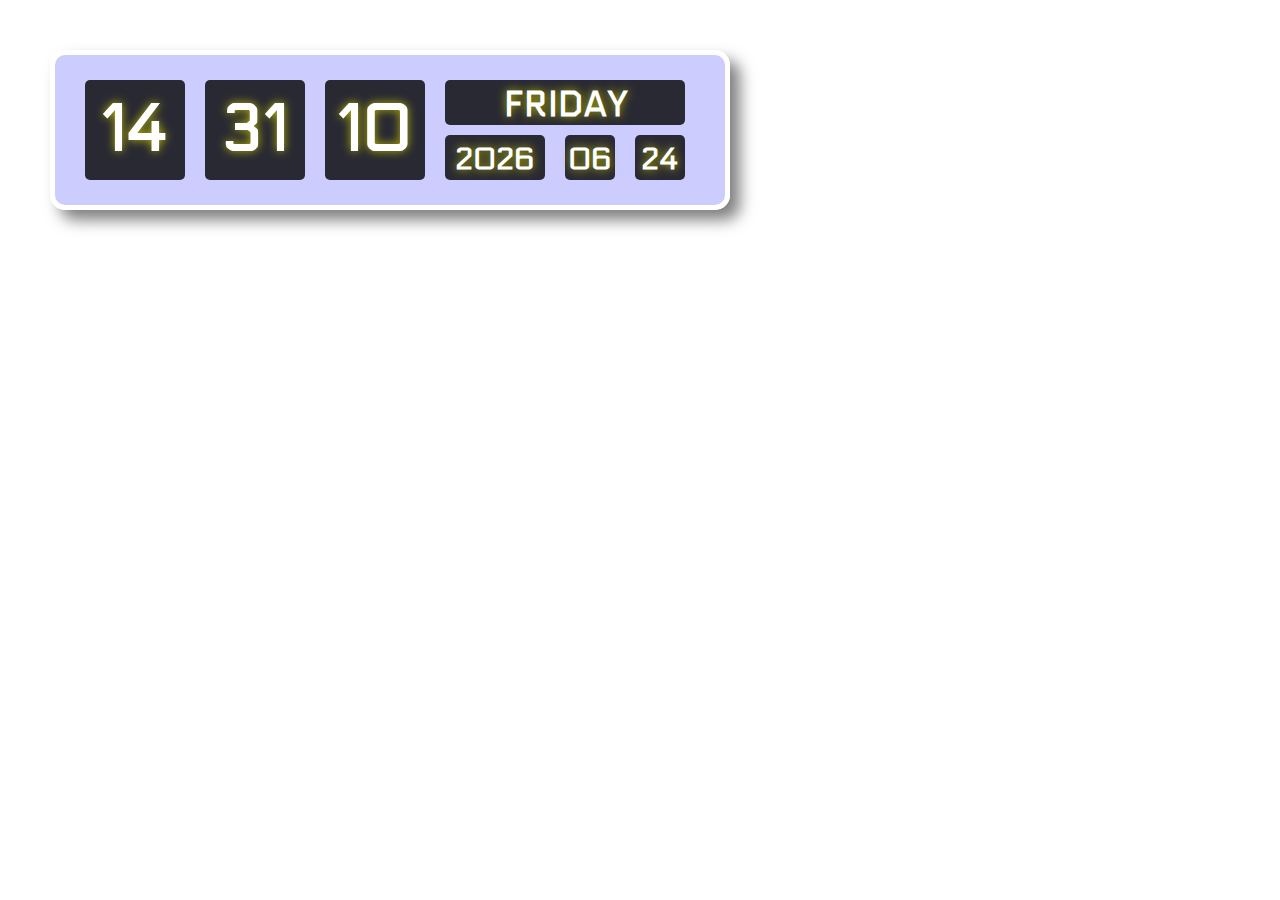
<file: 01_탁상시계/index.html>
<!doctype html>
<html lang="ko">
	<head>
		<meta charset="utf-8" />
		<title>자바스크립트 탁상시계</title>
		<link rel="stylesheet" href="common.css" />
	</head>
	<body>
		<div class="clock">
			<h2 id="hour"></h2>
			<h2 id="minute"></h2>
			<h2 id="second"></h2>
			<h4 id="weekday"></h4>
			<h3 id="year"></h3>
			<h3 id="month"></h3>
			<h3 id="date"></h3>
		</div>
		<script src="common.js"></script>
	</body>
</html>
</file>
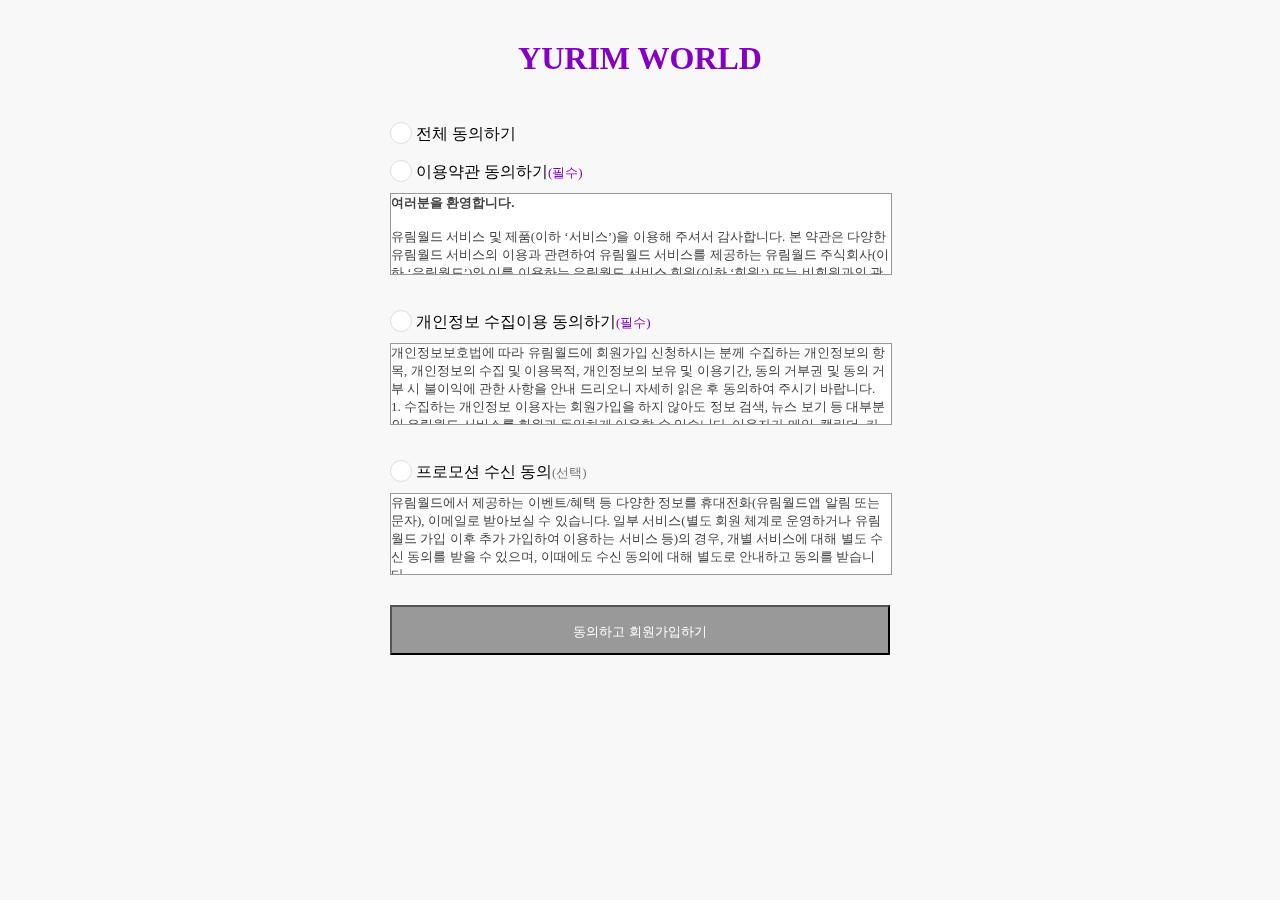
<file: 05_약관동의/index.html>
<!DOCTYPE html>
    <html lang="ko">
    <head>
        <meta charset="UTF-8">
        <meta http-equiv="X-UA-Compatible" content="IE=edge">
        <meta name="viewport" content="width=device-width, initial-scale=1.0">
        <title>약관동의</title>
        <link rel="stylesheet" href="common.css">
    </head>
    <body>
        <h1><a href="index.html">YURIM WORLD</a></h1>
        <div class="container">
            <form action="#">
                <label for="allCheck">
                    <input type="checkbox" id="allCheck" value="allCheck">
                    <i class="circle"></i>
                    전체 동의하기
                </label>
                <br />
                <div class="each">
                    <label for="check01">
                        <input type="checkbox" id="check01" value="check01">
                        <i class="circle"></i>
                        이용약관 동의하기<span class="purple">(필수)</span>
                    </label>
                    <div class="termbox">
                        <b>여러분을 환영합니다.</b> <br /><br />
                        유림월드 서비스 및 제품(이하 ‘서비스’)을 이용해 주셔서 감사합니다. 본 약관은 다양한 유림월드 서비스의 이용과 관련하여 유림월드 서비스를 제공하는 유림월드 주식회사(이하 ‘유림월드’)와 이를 이용하는 유림월드 서비스 회원(이하 ‘회원’) 또는 비회원과의 관계를 설명하며, 아울러 여러분의 유림월드 서비스 이용에 도움이 될 수 있는 유익한 정보를 포함하고 있습니다.
                        <br />
                        유림월드 서비스를 이용하시거나 유림월드 서비스 회원으로 가입하실 경우 여러분은 본 약관 및 관련 운영 정책을 확인하거나 동의하게 되므로, 잠시 시간을 내시어 주의 깊게 살펴봐 주시기 바랍니다.
                        <br />
                        다양한 유림월드 서비스를 즐겨보세요.<br />
                        유림월드는 www.naver.com을 비롯한 유림월드 도메인의 웹사이트 및 응용프로그램(어플리케이션, 앱)을 통해 정보 검색, 다른 이용자와의 커뮤니케이션, 콘텐츠 제공, 상품 쇼핑 등 여러분의 생활에 편리함을 더할 수 있는 다양한 서비스를 제공하고 있습니다.
                        여러분은 PC, 휴대폰 등 인터넷 이용이 가능한 각종 단말기를 통해 각양각색의 유림월드 서비스를 자유롭게 이용하실 수 있으며, 개별 서비스들의 구체적인 내용은 각 서비스 상의 안내, 공지사항, 유림월드 웹고객센터(이하 ‘고객센터’) 도움말 등에서 쉽게 확인하실 수 있습니다.
                        <br />
                        유림월드는 기본적으로 여러분 모두에게 동일한 내용의 서비스를 제공합니다. 다만, '청소년보호법' 등 관련 법령이나 기타 개별 서비스 제공에서의 특별한 필요에 의해서 연령 또는 일정한 등급을 기준으로 이용자를 구분하여 제공하는 서비스의 내용, 이용 시간, 이용 횟수 등을 다르게 하는 등 일부 이용을 제한하는 경우가 있습니다. 자세한 내용은 역시 각 서비스 상의 안내, 공지사항, 고객센터 도움말 등에서 확인하실 수 있습니다.
                        <br />
                        유림월드 서비스에는 기본적으로 본 약관이 적용됩니다만 유림월드가 다양한 서비스를 제공하는 과정에서 부득이 본 약관 외 별도의 약관, 운영정책 등을 적용하는 경우(예, 유림월드페이, V LIVE 등)가 있습니다. 그리고 유림월드 계열사가 제공하는 특정 서비스의 경우에도(예, LINE, SNOW등) 해당 운영 회사가 정한 고유의 약관, 운영정책 등이 적용될 수 있습니다. 이러한 내용은 각각의 해당 서비스 초기 화면에서 확인해 주시기 바랍니다.
                        <br />
                        회원으로 가입하시면 유림월드 서비스를 보다 편리하게 이용할 수 있습니다.<br />
                        여러분은 본 약관을 읽고 동의하신 후 회원 가입을 신청하실 수 있으며, 유림월드는 이에 대한 승낙을 통해 회원 가입 절차를 완료하고 여러분께 유림월드 서비스 이용 계정(이하 ‘계정’)을 부여합니다. 계정이란 회원이 유림월드 서비스에 로그인한 이후 이용하는 각종 서비스 이용 이력을 회원 별로 관리하기 위해 설정한 회원 식별 단위를 말합니다. 회원은 자신의 계정을 통해 좀더 다양한 유림월드 서비스를 보다 편리하게 이용할 수 있습니다. 이와 관련한 상세한 내용은 계정 운영정책 및 고객센터 내 유림월드 회원가입 방법 등에서 확인해 주세요.
                        <br />
                        유림월드는 단체에 속한 여러 구성원들이 공동의 계정으로 유림월드 서비스를 함께 이용할 수 있도록 단체회원 계정도 부여하고 있습니다. 단체회원 구성원들은 하나의 계정 및 아이디(ID)를 공유하되 각자 개별적으로 설정한 비밀번호를 입력하여 계정에 로그인하고 각종 서비스를 이용하게 됩니다. 단체회원은 관리자와 멤버로 구성되며, 관리자는 구성원 전부로부터 권한을 위임 받아 단체회원을 대표하고 단체회원 계정을 운용합니다.
                        따라서 관리자는 단체회원 계정을 통해 별도 약관 또는 기존 약관 개정에 대해 동의하거나 단체회원에서 탈퇴할 수 있고, 멤버들의 단체회원 계정 로그인 방법 및 이를 통한 게시물 게재 등 유림월드 서비스 이용을 관리(게시물 삭제 포함)할 수 있습니다. 본 약관에서 규정한 사항은 원칙적으로 구성원 모두에게 적용되며, 각각의 구성원은 다른 구성원들의 단체회원 계정 및 아이디(ID)를 통한 서비스 이용에 관해 연대책임을 부담합니다.
                        <br />
                        단체회원 계정 사용에서의 관리자, 멤버 등의 권한 및 (공동)책임에 관한 사항 등은 계정 운영정책 및 고객센터 내 유림월드 단체회원(단체 아이디) 소개 등에서 확인해 주시기 바랍니다.
                        <br />
                        여러분이 제공한 콘텐츠를 소중히 다룰 것입니다.
                        유림월드는 여러분이 게재한 게시물이 유림월드 서비스를 통해 다른 이용자들에게 전달되어 우리 모두의 삶을 더욱 풍요롭게 해줄 것을 기대합니다. 게시물은 여러분이 타인 또는 자신이 보게 할 목적으로 유림월드 서비스 상에 게재한 부호, 문자, 음성, 음향, 그림, 사진, 동영상, 링크 등으로 구성된 각종 콘텐츠 자체 또는 파일을 말합니다.
                        <br />
                        유림월드는 여러분의 생각과 감정이 표현된 콘텐츠를 소중히 보호할 것을 약속 드립니다. 여러분이 제작하여 게재한 게시물에 대한 지식재산권 등의 권리는 당연히 여러분에게 있습니다.
                        <br />
                        한편, 유림월드 서비스를 통해 여러분이 게재한 게시물을 적법하게 제공하려면 해당 콘텐츠에 대한 저장, 복제, 수정, 공중 송신, 전시, 배포, 2차적 저작물 작성(단, 번역에 한함) 등의 이용 권한(기한과 지역 제한에 정함이 없으며, 별도 대가 지급이 없는 라이선스)이 필요합니다.
                        게시물 게재로 여러분은 유림월드에게 그러한 권한을 부여하게 되므로, 여러분은 이에 필요한 권리를 보유하고 있어야 합니다.
                        <br />
                        유림월드는 여러분이 부여해 주신 콘텐츠 이용 권한을 저작권법 등 관련 법령에서 정하는 바에 따라 유림월드 서비스 내 노출, 서비스 홍보를 위한 활용, 서비스 운영, 개선 및 새로운 서비스 개발을 위한 연구, 웹 접근성 등 법률상 의무 준수, 외부 사이트에서의 검색, 수집 및 링크 허용을 위해서만 제한적으로 행사할 것입니다.
                        만약, 그 밖의 목적을 위해 부득이 여러분의 콘텐츠를 이용하고자 할 경우엔 사전에 여러분께 설명을 드리고 동의를 받도록 하겠습니다.
                        <br />
                        또한 여러분이 제공한 소중한 콘텐츠는 유림월드 서비스를 개선하고 새로운 유림월드 서비스를 제공하기 위해 인공지능 분야 기술 등의 연구 개발 목적으로 유림월드 및 유림월드 계열사에서 사용될 수 있습니다. 유림월드는 지속적인 연구 개발을 통해 여러분께 좀 더 편리하고 유용한 서비스를 제공해 드릴 수 있도록 최선을 다하겠습니다.
                        <br />
                        유림월드는 여러분이 자신이 제공한 콘텐츠에 대한 유림월드 또는 다른 이용자들의 이용 또는 접근을 보다 쉽게 관리할 수 있도록 다양한 수단을 제공하기 위해 노력하고 있습니다. 여러분은 유림월드 서비스 내에 콘텐츠 삭제, 비공개 등의 관리기능이 제공되는 경우 이를 통해 직접 타인의 이용 또는 접근을 통제할 수 있고, 고객센터를 통해서도 콘텐츠의 삭제, 비공개, 검색결과 제외 등의 조치를 요청할 수 있습니다.
                        다만, 일부 유림월드 서비스의 경우 삭제, 비공개 등의 처리가 어려울 수 있으며, 이러한 내용은 각 서비스 상의 안내, 공지사항, 고객센터 도움말 등에서 확인해 주시길 부탁 드립니다.
                        <br />
                        여러분의 개인정보를 소중히 보호합니다.
                        유림월드는 서비스의 원활한 제공을 위하여 회원이 동의한 목적과 범위 내에서만 개인정보를 수집∙이용하며, 개인정보 보호 관련 법령에 따라 안전하게 관리합니다. 유림월드가 이용자 및 회원에 대해 관련 개인정보를 안전하게 처리하기 위하여 기울이는 노력이나 기타 상세한 사항은 개인정보 처리방침에서 확인하실 수 있습니다.
                        <br />
                        유림월드는 여러분이 서비스를 이용하기 위해 일정 기간 동안 로그인 혹은 접속한 기록이 없는 경우, 전자메일, 서비스 내 알림 또는 기타 적절한 전자적 수단을 통해 사전에 안내해 드린 후 여러분의 정보를 파기하거나 분리 보관할 수 있으며, 만약 이로 인해 서비스 제공을 위해 필수적인 정보가 부족해질 경우 부득이 관련 서비스 이용계약을 해지할 수 있습니다.
                        <br />
                        타인의 권리를 존중해 주세요.
                        여러분이 무심코 게재한 게시물로 인해 타인의 저작권이 침해되거나 명예훼손 등 권리 침해가 발생할 수 있습니다. 유림월드는 이에 대한 문제 해결을 위해 ‘정보통신망 이용촉진 및 정보보호 등에 관한 법률’ 및 ‘저작권법’ 등을 근거로 권리침해 주장자의 요청에 따른 게시물 게시중단, 원 게시자의 이의신청에 따른 해당 게시물 게시 재개 등을 내용으로 하는 게시중단요청서비스를 운영하고 있습니다. 보다 상세한 내용 및 절차는 고객센터 내 게시중단요청서비스 소개를 참고해 주세요.
                        <br />
                        한편, 유림월드 서비스를 통해 타인의 콘텐츠를 이용한다고 하여 여러분이 해당 콘텐츠에 대한 지식재산권을 보유하게 되는 것은 아닙니다. 여러분이 해당 콘텐츠를 자유롭게 이용하기 위해서는 그 이용이 저작권법 등 관련 법률에 따라 허용되는 범위 내에 있거나, 해당 콘텐츠의 지식재산권자로부터 별도의 이용 허락을 받아야 하므로 각별한 주의가 필요합니다.
                        <br />
                        유림월드는 여러분이 유림월드 서비스를 마음껏 이용할 수 있도록 여러분께 유림월드 서비스에 수반되는 관련 소프트웨어 사용에 관한 이용 권한을 부여합니다. 이 경우 여러분의 자유로운 이용은 유림월드가 제시하는 이용 조건에 부합하는 범위 내에서만 허용되고, 이러한 권한은 양도가 불가능하며, 비독점적 조건 및 법적고지가 적용된다는 점을 유의해 주세요.
                        <br />
                        유림월드에서 제공하는 다양한 포인트를 요긴하게 활용해 보세요.
                        유림월드는 여러분이 유림월드 서비스를 효율적으로 이용할 수 있도록 포인트를 부여하고 있습니다. 포인트는 여러분의 일정한 유림월드 서비스 이용과 연동하여 유림월드가 임의로 책정하거나 조정하여 지급하는 일정한 계산 단위를 갖는 서비스 상의 가상 데이터를 말합니다. 포인트는 재산적 가치가 없기 때문에 금전으로 환불 또는 전환할 수 없지만, 포인트의 많고 적음에 따라 여러분의 유림월드 서비스 이용에 영향을 주는 경우가 있으므로 경우에 따라 적절히 활용해 보세요.
                        <br />
                        유림월드는 유림월드 서비스의 효율적 이용을 지원하거나 서비스 운영을 개선하기 위해 필요한 경우 사전에 여러분께 안내 드린 후 부득이 포인트의 일부 또는 전부를 조정할 수 있습니다. 그리고 포인트는 유림월드가 정한 기간에 따라 주기적으로 소멸할 수도 있으니 포인트가 부여되는 유림월드 서비스 이용 시 유의해 주시기 바랍니다.
                        <br />
                        유림월드 서비스 이용과 관련하여 몇 가지 주의사항이 있습니다.
                        유림월드는 여러분이 유림월드 서비스를 자유롭고 편리하게 이용할 수 있도록 최선을 다하고 있습니다. 다만, 여러분이 유림월드 서비스를 보다 안전하게 이용하고 유림월드 서비스에서 여러분과 타인의 권리가 서로 존중되고 보호받으려면 여러분의 도움과 협조가 필요합니다. 여러분의 안전한 서비스 이용과 권리 보호를 위해 부득이 아래와 같은 경우 여러분의 게시물 게재나 유림월드 서비스 이용이 제한될 수 있으므로, 이에 대한 확인 및 준수를 요청 드립니다.
                        <br />
                        회원 가입 시 이름, 생년월일, 휴대전화번호 등의 정보를 허위로 기재해서는 안 됩니다. 회원 계정에 등록된 정보는 항상 정확한 최신 정보가 유지될 수 있도록 관리해 주세요. 자신의 계정을 다른 사람에게 판매, 양도, 대여 또는 담보로 제공하거나 다른 사람에게 그 사용을 허락해서는 안 됩니다. 아울러 자신의 계정이 아닌 타인의 계정을 무단으로 사용해서는 안 됩니다. 이에 관한 상세한 내용은 계정 운영정책을 참고해 주시기 바랍니다.
                        타인에 대해 직접적이고 명백한 신체적 위협을 가하는 내용의 게시물, 타인의 자해 행위 또는 자살을 부추기거나 권장하는 내용의 게시물, 타인의 신상정보, 사생활 등 비공개 개인정보를 드러내는 내용의 게시물, 타인을 지속적으로 따돌리거나 괴롭히는 내용의 게시물, 성매매를 제안, 알선, 유인 또는 강요하는 내용의 게시물, 공공 안전에 대해 직접적이고 심각한 위협을 가하는 내용의 게시물은 제한될 수 있습니다.
                        관련 법령상 금지되거나 형사처벌의 대상이 되는 행위를 수행하거나 이를 교사 또는 방조하는 등의 범죄 관련 직접적인 위험이 확인된 게시물, 관련 법령에서 홍보, 광고, 판매 등을 금지하고 있는 물건 또는 서비스를 홍보, 광고, 판매하는 내용의 게시물, 타인의 지식재산권 등을 침해하거나 모욕, 사생활 침해 또는 명예훼손 등 타인의 권리를 침해하는 내용이 확인된 게시물은 제한될 수 있습니다.
                        자극적이고 노골적인 성행위를 묘사하는 등 타인에게 성적 수치심을 유발시키거나 왜곡된 성 의식 등을 야기할 수 있는 내용의 게시물, 타인에게 잔혹감 또는 혐오감을 일으킬 수 있는 폭력적이고 자극적인 내용의 게시물, 본인 이외의 자를 사칭하거나 허위사실을 주장하는 등 타인을 기만하는 내용의 게시물, 과도한 욕설, 비속어 등을 계속하여 반복적으로 사용하여 심한 혐오감 또는 불쾌감을 일으키는 내용의 게시물은 제한될 수 있습니다.
                        자동화된 수단을 활용하는 등 유림월드 서비스의 기능을 비정상적으로 이용하여 게재된 게시물, 유림월드 각 개별 서비스의 제공 취지와 부합하지 않는 내용의 게시물은 다른 이용자들의 정상적인 유림월드 서비스 이용에 불편을 초래하고 더 나아가 유림월드의 원활한 서비스 제공을 방해하므로 역시 제한될 수 있습니다. 기타 제한되는 게시물에 관한 상세한 내용은 게시물 운영정책 및 각 개별 서비스에서의 약관, 운영정책 등을 참고해 주시기 바랍니다.
                        유림월드의 사전 허락 없이 자동화된 수단(예: 매크로 프로그램, 로봇(봇), 스파이더, 스크래퍼 등)을 이용하여 유림월드 서비스 회원으로 가입을 시도 또는 가입하거나, 유림월드 서비스에 로그인을 시도 또는 로그인하거나, 유림월드 서비스 상에 게시물을 게재하거나, 유림월드 서비스를 통해 커뮤니케이션하거나(예: 전자메일, 쪽지 등), 유림월드 서비스에 게재된 회원의 아이디(ID), 게시물 등을 수집하거나, 유림월드 검색 서비스에서 특정 질의어로 검색하거나 혹은 그 검색결과에서 특정 검색결과를 선택(이른바 ‘클릭’)하는 등 이용자(사람)의 실제 이용을 전제로 하는 유림월드 서비스의 제공 취지에 부합하지 않는 방식으로 유림월드 서비스를 이용하거나 이와 같은 유림월드 서비스에 대한 어뷰징(남용) 행위를 막기 위한 유림월드의 기술적 조치를 무력화하려는 일체의 행위(예: IP를 지속적으로 바꿔가며 접속하는 행위, Captcha를 외부 솔루션 등을 통해 우회하거나 무력화 하는 행위 등)를 시도해서는 안 됩니다.
                        유림월드의 동의 없이 자동화된 수단에 의해 유림월드 서비스 상에 광고가 게재되는 영역 또는 그 밖의 영역에 부호, 문자, 음성, 음향, 그림, 사진, 동영상, 링크 등으로 구성된 각종 콘텐츠 자체 또는 파일을 삽입해서는 안 됩니다. 또한, 유림월드 서비스 또는 이에 포함된 소프트웨어를 복사, 수정할 수 없으며, 이를 판매, 양도, 대여 또는 담보로 제공하거나 타인에게 그 이용을 허락해서는 안 됩니다. 유림월드 서비스에 포함된 소프트웨어를 역 설계, 소스코드 추출 시도, 복제, 분해, 모방, 기타 변형하는 등의 행위도 금지됩니다(다만, 오픈소스에 해당되는 경우 그 자체 조건에 따릅니다). 그 밖에 바이러스나 기타 악성 코드를 업로드하거나 유림월드 서비스의 원활한 운영을 방해할 목적으로 서비스 기능을 비정상적으로 이용하는 행위 역시 금지됩니다.
                        유림월드는 본 약관의 범위 내에서 게시물 운영정책, 각 개별 서비스에서의 약관 또는 운영정책, 각 서비스 상의 안내, 공지사항, 고객센터 도움말 등을 두어, 여러분에게 안정적이고 원활한 서비스 이용이 가능하도록 지원하고 있습니다. 각 세부 정책에는 여러분이 참고할 수 있도록 보다 구체적인 유의사항을 포함하고 있으니, 본 약관 본문 및 구성 페이지 상의 링크 등을 통해 이를 확인해 주시기 바랍니다.
                        <br />
                        부득이 서비스 이용을 제한할 경우 합리적인 절차를 준수합니다.
                        유림월드는 다양한 정보와 의견이 담긴 여러분의 콘텐츠를 소중히 다룰 것을 약속 드립니다만, 여러분이 게재한 게시물이 관련 법령, 본 약관, 게시물 운영정책, 각 개별 서비스에서의 약관, 운영정책 등에 위배되는 경우, 부득이 이를 비공개 또는 삭제 처리하거나 게재를 거부할 수 있습니다. 다만, 이것이 유림월드가 모든 콘텐츠를 검토할 의무가 있다는 것을 의미하지는 않습니다.
                        <br />
                        또한 여러분이 관련 법령, 본 약관, 계정 및 게시물 운영정책, 각 개별 서비스에서의 약관, 운영정책 등을 준수하지 않을 경우, 유림월드는 여러분의 관련 행위 내용을 확인할 수 있으며, 그 확인 결과에 따라 유림월드 서비스 이용에 대한 주의를 당부하거나, 유림월드 서비스 이용을 일부 또는 전부, 일시 또는 영구히 정지시키는 등 그 이용을 제한할 수 있습니다. 한편, 이러한 이용 제한에도 불구하고 더 이상 유림월드 서비스 이용계약의 온전한 유지를 기대하기 어려운 경우엔 부득이 여러분과의 이용계약을 해지할 수 있습니다.
                        <br />
                        부득이 여러분의 서비스 이용을 제한해야 할 경우 명백한 법령 위반이나 타인의 권리침해로서 긴급한 위험 또는 피해 차단이 요구되는 사안 외에는 위와 같은 단계적 서비스 이용제한 원칙을 준수 하겠습니다. 명백한 법령 위반 등을 이유로 부득이 서비스 이용을 즉시 영구 정지시키는 경우 서비스 이용을 통해 획득한 포인트 및 기타 혜택 등은 모두 소멸되고 이에 대해 별도로 보상하지 않으므로 유의해 주시기 바랍니다. 서비스 이용 제한의 조건, 세부 내용 등은 계정 운영정책 및 각 개별 서비스에서의 운영정책을 참고하시기 바랍니다.
                        <br />
                        유림월드의 잘못은 유림월드가 책임집니다.
                        유림월드는 여러분이 유림월드 서비스를 이용함에 있어 유림월드의 고의 또는 과실로 인하여 손해를 입게 될 경우 관련 법령에 따라 여러분의 손해를 배상합니다. 다만, 천재지변 또는 이에 준하는 불가항력으로 인하여 유림월드가 서비스를 제공할 수 없거나 이용자의 고의 또는 과실로 인하여 서비스를 이용할 수 없어 발생한 손해에 대해서 유림월드는 책임을 부담하지 않습니다.
                        <br />
                        그리고 유림월드가 손해배상책임을 부담하는 경우에도 통상적으로 예견이 불가능하거나 특별한 사정으로 인한 특별 손해 또는 간접 손해, 기타 징벌적 손해에 대해서는 관련 법령에 특별한 규정이 없는 한 책임을 부담하지 않습니다.
                        <br />
                        한편, 유림월드 서비스를 매개로 한 여러분과 다른 회원 간 또는 여러분과 비회원 간의 의견 교환, 거래 등에서 발생한 손해나 여러분이 서비스 상에 게재된 타인의 게시물 등의 콘텐츠를 신뢰함으로써 발생한 손해에 대해서도 유림월드는 특별한 사정이 없는 한 이에 대해 책임을 부담하지 않습니다.
                        <br />
                        언제든지 유림월드 서비스 이용계약을 해지하실 수 있습니다.
                        유림월드에게는 참 안타까운 일입니다만, 회원은 언제든지 유림월드 서비스 이용계약 해지를 신청하여 회원에서 탈퇴할 수 있으며, 이 경우 유림월드는 관련 법령 등이 정하는 바에 따라 이를 지체 없이 처리하겠습니다.
                        <br />
                        유림월드 서비스 이용계약이 해지되면, 관련 법령 및 개인정보처리방침에 따라 유림월드가 해당 회원의 정보를 보유할 수 있는 경우를 제외하고, 해당 회원 계정에 부속된 게시물 일체를 포함한 회원의 모든 데이터는 소멸됨과 동시에 복구할 수 없게 됩니다. 다만, 이 경우에도 다른 회원이 별도로 담아갔거나 스크랩한 게시물과 공용 게시판에 등록한 댓글 등의 게시물은 삭제되지 않으므로 반드시 해지 신청 이전에 삭제하신 후 탈퇴하시기 바랍니다.
                        <br />
                        일부 유림월드 서비스에는 광고가 포함되어 있습니다.
                        여러분이 다양한 유림월드 서비스를 이용하다 보면 간혹 일부 개별 서비스에 광고가 포함된 경우가 있습니다. 유림월드 서비스를 이용하면서 발생할 수 있는 데이터 통신요금은 가입하신 통신사업자와의 이용계약에 따라 여러분이 부담하며, 포함된 광고 열람으로 인해 추가적으로 발생하는 비용 역시 여러분이 부담합니다.
                        <br />
                        원하는 유림월드 서비스를 이용하기 위해 원하지 않는 광고를 봐야 하는 경우가 있습니다. 이는 여러분에게 제공하는 다양한 유림월드 서비스를 원칙적으로 무료로 제공할 수 있게 해주는 데 기여하며, 더 나아가 유림월드가 연구 개발에 투자하여 더 나은 서비스를 제공할 수 있는 기반이 됩니다. 최근 타사의 일부 서비스들이 광고 없는 서비스 이용을 강조하며 주된 서비스를 유료로 제공하고 있는 관행이 이를 뒷받침합니다.
                        <br />
                        유림월드는 여러분의 본의 아닌 불편이나 부담이 최소화될 수 있는 방법에 대해 항상 고민하고 개선해 나가겠습니다.
                        <br />
                        서비스 중단 또는 변경 시 꼭 알려드리겠습니다.
                        유림월드는 연중 무휴, 1일 24시간 안정적으로 서비스를 제공하기 위해 최선을 다하고 있습니다만, 컴퓨터, 서버 등 정보통신설비의 보수점검, 교체 또는 고장, 통신두절 등 운영상 상당한 이유가 있는 경우 부득이 서비스의 전부 또는 일부를 중단할 수 있습니다.
                        <br />
                        한편, 유림월드는 서비스 운영 또는 개선을 위해 상당한 필요성이 있는 경우 서비스의 전부 또는 일부를 수정, 변경 또는 종료할 수 있습니다. 무료로 제공되는 서비스의 전부 또는 일부를 수정, 변경 또는 종료하게 된 경우 관련 법령에 특별한 규정이 없는 한 별도의 보상을 하지 않습니다.
                        <br />
                        이 경우 유림월드는 예측 가능한 경우 상당기간 전에 이를 안내하며, 만약 예측 불가능한 경우라면 사후 지체 없이 상세히 설명하고 안내 드리겠습니다. 또한 서비스 중단의 경우에는 여러분 자신의 콘텐츠를 백업할 수 있도록 합리적이고 충분한 기회를 제공하도록 하겠습니다.
                        <br />
                        주요 사항을 잘 안내하고 여러분의 소중한 의견에 귀 기울이겠습니다.
                        유림월드는 서비스 이용에 필요한 주요사항을 적시에 잘 안내해 드릴 수 있도록 힘쓰겠습니다. 회원에게 통지를 하는 경우 전자메일, 서비스 내 알림 또는 기타 적절한 전자적 수단을 통해 개별적으로 알려 드릴 것이며, 다만 회원 전체에 대한 통지가 필요할 경우엔 7일 이상 www.naver.com을 비롯한 유림월드 도메인의 웹사이트 및 응용프로그램(어플리케이션, 앱) 초기 화면 또는 공지사항 등에 관련 내용을 게시하도록 하겠습니다.
                        <br />
                        유림월드는 여러분의 소중한 의견에 귀 기울이겠습니다. 여러분은 언제든지 고객센터를 통해 서비스 이용과 관련된 의견이나 개선사항을 전달할 수 있으며, 유림월드는 합리적 범위 내에서 가능한 그 처리과정 및 결과를 여러분께 전달할 수 있도록 하겠습니다.
                        <br />
                        여러분이 쉽게 알 수 있도록 약관 및 운영정책을 게시하며 사전 공지 후 개정합니다.
                        유림월드는 본 약관의 내용을 여러분이 쉽게 확인할 수 있도록 서비스 초기 화면에 게시하고 있습니다.
                        <br />
                        유림월드는 수시로 본 약관, 계정 및 게시물 운영정책을 개정할 수 있습니다만, 관련 법령을 위배하지 않는 범위 내에서 개정할 것이며, 사전에 그 개정 이유와 적용 일자를 서비스 내에 알리도록 하겠습니다. 또한 여러분에게 불리할 수 있는 중대한 내용의 약관 변경의 경우에는 최소 30일 이전에 해당 서비스 내 공지하고 별도의 전자적 수단(전자메일, 서비스 내 알림 등)을 통해 개별적으로 알릴 것입니다.
                        <br />
                        유림월드는 변경된 약관을 게시한 날로부터 효력이 발생되는 날까지 약관 변경에 대한 여러분의 의견을 기다립니다. 위 기간이 지나도록 여러분의 의견이 유림월드에 접수되지 않으면, 여러분이 변경된 약관에 따라 서비스를 이용하는 데에 동의하는 것으로 간주됩니다. 유림월드로서는 매우 안타까운 일이지만, 여러분이 변경된 약관에 동의하지 않는 경우 변경된 약관의 적용을 받는 해당 서비스의 제공이 더 이상 불가능하게 될 수 있습니다.
                        <br />
                        유림월드 서비스에는 기본적으로 본 약관이 적용됩니다만, 부득이 각 개별 서비스의 고유한 특성을 반영하기 위해 본 약관 외 별도의 약관, 운영정책이 추가로 적용될 때가 있습니다. 따라서 별도의 약관, 운영정책에서 그 개별 서비스 제공에 관하여 본 약관, 계정 및 게시물 운영정책과 다르게 정한 경우에는 별도의 약관, 운영정책이 우선하여 적용됩니다. 이러한 내용은 각각의 개별 서비스 초기 화면에서 확인해 주시기 바랍니다.
                        <br />
                        본 약관은 한국어를 정본으로 합니다. 본 약관 또는 유림월드 서비스와 관련된 여러분과 유림월드와의 관계에는 대한민국의 법령이 적용됩니다. 그리고 본 약관 또는 유림월드 서비스와 관련하여 여러분과 유림월드 사이에 분쟁이 발생할 경우, 그 분쟁의 처리는 대한민국 '민사소송법'에서 정한 절차를 따릅니다.    
                    </div>
                    <label for="check02">
                        <input type="checkbox" id="check02" value="check02">
                        <i class="circle"></i>
                        개인정보 수집이용 동의하기<span class="purple">(필수)</span>
                    </label>
                    <div class="termbox">
                        개인정보보호법에 따라 유림월드에 회원가입 신청하시는 분께 수집하는 개인정보의 항목, 개인정보의 수집 및 이용목적, 개인정보의 보유 및 이용기간, 동의 거부권 및 동의 거부 시 불이익에 관한 사항을 안내 드리오니 자세히 읽은 후 동의하여 주시기 바랍니다.
                        <br />
                        1. 수집하는 개인정보
                        이용자는 회원가입을 하지 않아도 정보 검색, 뉴스 보기 등 대부분의 유림월드 서비스를 회원과 동일하게 이용할 수 있습니다. 이용자가 메일, 캘린더, 카페, 블로그 등과 같이 개인화 혹은 회원제 서비스를 이용하기 위해 회원가입을 할 경우, 유림월드는 서비스 이용을 위해 필요한 최소한의 개인정보를 수집합니다.
                        <br />
                        회원가입 시점에 유림월드가 이용자로부터 수집하는 개인정보는 아래와 같습니다.
                        - 회원 가입 시에 ‘아이디, 비밀번호, 이름, 생년월일, 성별, 휴대전화번호’를 필수항목으로 수집합니다. 만약 이용자가 입력하는 생년월일이 만14세 미만 아동일 경우에는 법정대리인 정보(법정대리인의 이름, 생년월일, 성별, 중복가입확인정보(DI), 휴대전화번호)를 추가로 수집합니다. 그리고 선택항목으로 이메일 주소, 프로필 정보를 수집합니다.
                        - 단체아이디로 회원가입 시 단체아이디, 비밀번호, 단체이름, 이메일주소, 휴대전화번호를 필수항목으로 수집합니다. 그리고 단체 대표자명을 선택항목으로 수집합니다.
                        서비스 이용 과정에서 이용자로부터 수집하는 개인정보는 아래와 같습니다.
                        NAVER 내의 개별 서비스 이용, 이벤트 응모 및 경품 신청 과정에서 해당 서비스의 이용자에 한해 추가 개인정보 수집이 발생할 수 있습니다. 추가로 개인정보를 수집할 경우에는 해당 개인정보 수집 시점에서 이용자에게 ‘수집하는 개인정보 항목, 개인정보의 수집 및 이용목적, 개인정보의 보관기간’에 대해 안내 드리고 동의를 받습니다.
                        <br />
                        서비스 이용 과정에서 IP 주소, 쿠키, 서비스 이용 기록, 기기정보, 위치정보가 생성되어 수집될 수 있습니다. 또한 이미지 및 음성을 이용한 검색 서비스 등에서 이미지나 음성이 수집될 수 있습니다.
                        구체적으로 1) 서비스 이용 과정에서 이용자에 관한 정보를 자동화된 방법으로 생성하여 이를 저장(수집)하거나,
                        2) 이용자 기기의 고유한 정보를 원래의 값을 확인하지 못 하도록 안전하게 변환하여 수집합니다. 서비스 이용 과정에서 위치정보가 수집될 수 있으며,
                        유림월드에서 제공하는 위치기반 서비스에 대해서는 '유림월드 위치정보 이용약관'에서 자세하게 규정하고 있습니다.
                        이와 같이 수집된 정보는 개인정보와의 연계 여부 등에 따라 개인정보에 해당할 수 있고, 개인정보에 해당하지 않을 수도 있습니다.
                        <br />
                        2. 수집한 개인정보의 이용
                        유림월드 및 유림월드 관련 제반 서비스(모바일 웹/앱 포함)의 회원관리, 서비스 개발・제공 및 향상, 안전한 인터넷 이용환경 구축 등 아래의 목적으로만 개인정보를 이용합니다.
                        <br />
                        - 회원 가입 의사의 확인, 연령 확인 및 법정대리인 동의 진행, 이용자 및 법정대리인의 본인 확인, 이용자 식별, 회원탈퇴 의사의 확인 등 회원관리를 위하여 개인정보를 이용합니다.
                        - 콘텐츠 등 기존 서비스 제공(광고 포함)에 더하여, 인구통계학적 분석, 서비스 방문 및 이용기록의 분석, 개인정보 및 관심에 기반한 이용자간 관계의 형성, 지인 및 관심사 등에 기반한 맞춤형 서비스 제공 등 신규 서비스 요소의 발굴 및 기존 서비스 개선 등을 위하여 개인정보를 이용합니다.
                        - 법령 및 유림월드 이용약관을 위반하는 회원에 대한 이용 제한 조치, 부정 이용 행위를 포함하여 서비스의 원활한 운영에 지장을 주는 행위에 대한 방지 및 제재, 계정도용 및 부정거래 방지, 약관 개정 등의 고지사항 전달, 분쟁조정을 위한 기록 보존, 민원처리 등 이용자 보호 및 서비스 운영을 위하여 개인정보를 이용합니다.
                        - 유료 서비스 제공에 따르는 본인인증, 구매 및 요금 결제, 상품 및 서비스의 배송을 위하여 개인정보를 이용합니다.
                        - 이벤트 정보 및 참여기회 제공, 광고성 정보 제공 등 마케팅 및 프로모션 목적으로 개인정보를 이용합니다.
                        - 서비스 이용기록과 접속 빈도 분석, 서비스 이용에 대한 통계, 서비스 분석 및 통계에 따른 맞춤 서비스 제공 및 광고 게재 등에 개인정보를 이용합니다.
                        - 보안, 프라이버시, 안전 측면에서 이용자가 안심하고 이용할 수 있는 서비스 이용환경 구축을 위해 개인정보를 이용합니다.
                        3. 개인정보의 보관기간
                        회사는 원칙적으로 이용자의 개인정보를 회원 탈퇴 시 지체없이 파기하고 있습니다.
                        단, 이용자에게 개인정보 보관기간에 대해 별도의 동의를 얻은 경우, 또는 법령에서 일정 기간 정보보관 의무를 부과하는 경우에는 해당 기간 동안 개인정보를 안전하게 보관합니다.
                        <br />
                        이용자에게 개인정보 보관기간에 대해 회원가입 시 또는 서비스 가입 시 동의를 얻은 경우는 아래와 같습니다.
                        - 부정 가입 및 이용 방지
                        가입인증 휴대전화번호 또는DI (만14세 미만의 경우 법정대리인DI) : 수집시점으로부터6개월 보관
                        탈퇴한 이용자의 휴대전화번호(복호화가 불가능한 일방향 암호화(해시처리)) : 탈퇴일로부터6개월 보관
                        - QR코드 복구 요청 대응
                        QR코드 등록 정보:삭제 시점으로부터6개월 보관
                        - 스마트플레이스 분쟁 조정 및 고객문의 대응
                        휴대전화번호:등록/수정/삭제 요청 시로부터 최대1년
                        - 유림월드 플러스 멤버십 서비스 혜택 중복 제공 방지
                        암호화처리(해시처리)한DI :혜택 제공 종료일로부터6개월 보관
                        전자상거래 등에서의 소비자 보호에 관한 법률, 전자금융거래법, 통신비밀보호법 등 법령에서 일정기간 정보의 보관을 규정하는 경우는 아래와 같습니다. 유림월드는 이 기간 동안 법령의 규정에 따라 개인정보를 보관하며, 본 정보를 다른 목적으로는 절대 이용하지 않습니다.
                        - 전자상거래 등에서 소비자 보호에 관한 법률
                        계약 또는 청약철회 등에 관한 기록: 5년 보관
                        대금결제 및 재화 등의 공급에 관한 기록: 5년 보관
                        소비자의 불만 또는 분쟁처리에 관한 기록: 3년 보관
                        - 전자금융거래법
                        전자금융에 관한 기록: 5년 보관
                        - 통신비밀보호법
                        로그인 기록: 3개월
                        <br />
                        참고로 유림월드는 ‘개인정보 유효기간제’에 따라 1년간 서비스를 이용하지 않은 회원의 개인정보를 별도로 분리 보관하여 관리하고 있습니다.
                        <br />
                        4. 개인정보 수집 및 이용 동의를 거부할 권리
                        이용자는 개인정보의 수집 및 이용 동의를 거부할 권리가 있습니다. 회원가입 시 수집하는 최소한의 개인정보, 즉, 필수 항목에 대한 수집 및 이용 동의를 거부하실 경우, 회원가입이 어려울 수 있습니다.
                    </div>
                    
                    <label for="check03">
                        <input type="checkbox" id="check03" value="check03">
                        <i class="circle"></i>
                        프로모션 수신 동의<sapn class="lightgray">(선택)</sapn>
                    </label>
                    <div class="termbox">
                        유림월드에서 제공하는 이벤트/혜택 등 다양한 정보를 휴대전화(유림월드앱 알림 또는 문자), 이메일로 받아보실 수 있습니다. 일부 서비스(별도 회원 체계로 운영하거나 유림월드 가입 이후 추가 가입하여 이용하는 서비스 등)의 경우, 개별 서비스에 대해 별도 수신 동의를 받을 수 있으며, 이때에도 수신 동의에 대해 별도로 안내하고 동의를 받습니다.
                    </div>
                </div>
            </form>
        </div>
        <button>동의하고 회원가입하기</button>
        <script src="common.js"></script>
    </body>
</html>
</file>
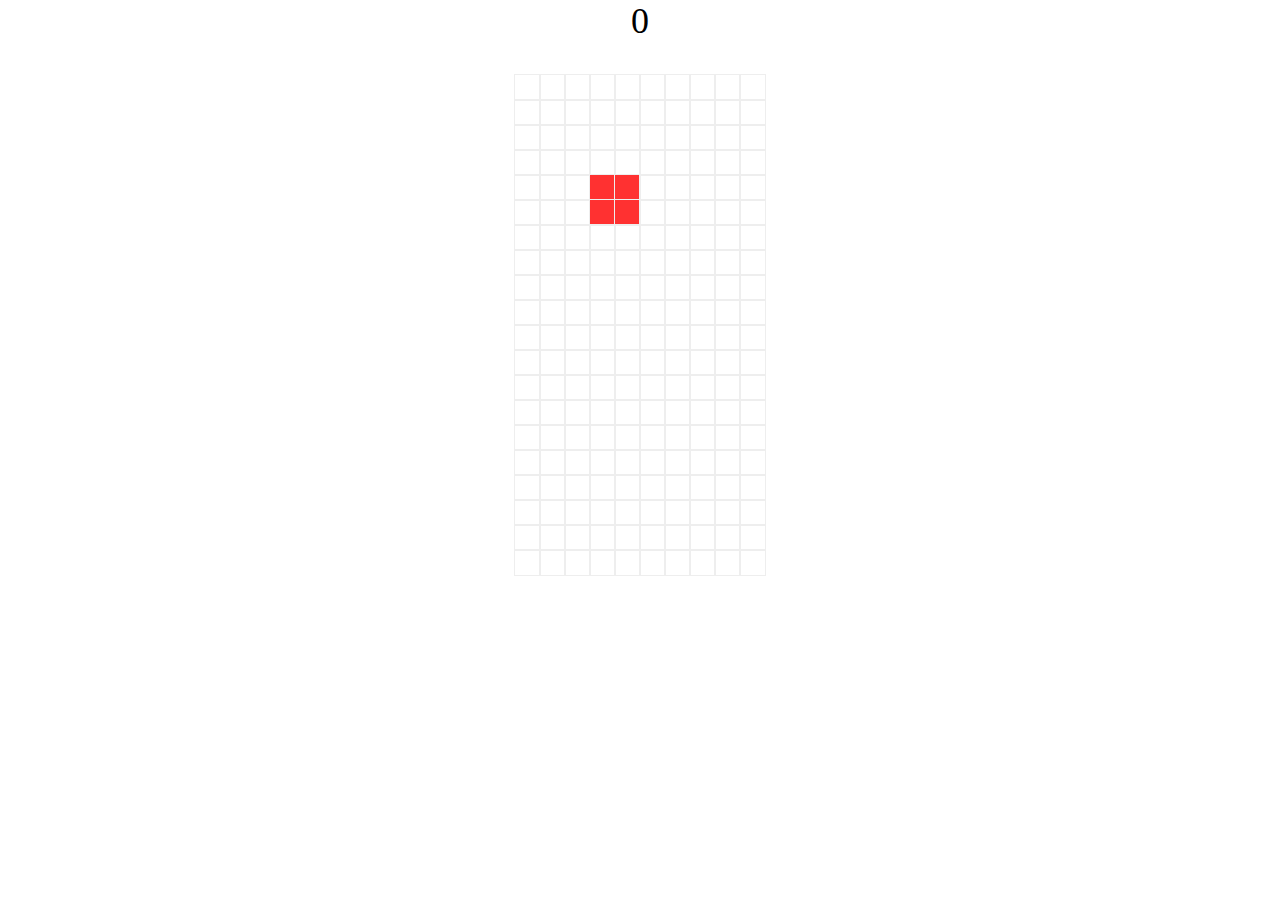
<file: 07_테트리스만들기/index.html>
<!DOCTYPE html>
<html lang="en">
    <head>
        <meta charset="UTF-8">
        <meta http-equiv="X-UA-Compatible" content="IE=edge">
        <meta name="viewport" content="width=device-width, initial-scale=1.0">
        <title>Tetris</title>
        <link rel="stylesheet" href="css/style.css">
    </head>
    <body>
        <div class="wrapper">
            <div class="game_text">
                <span>GAME OVER!!!</span>
                <button>replay</button>
            </div>
            <div class="score">0</div>
            <div class="playground">
                <ul></ul>
            </div>
        </div>
        <script src="js/tetris.js"></script>
    </body>
</html>
</file>
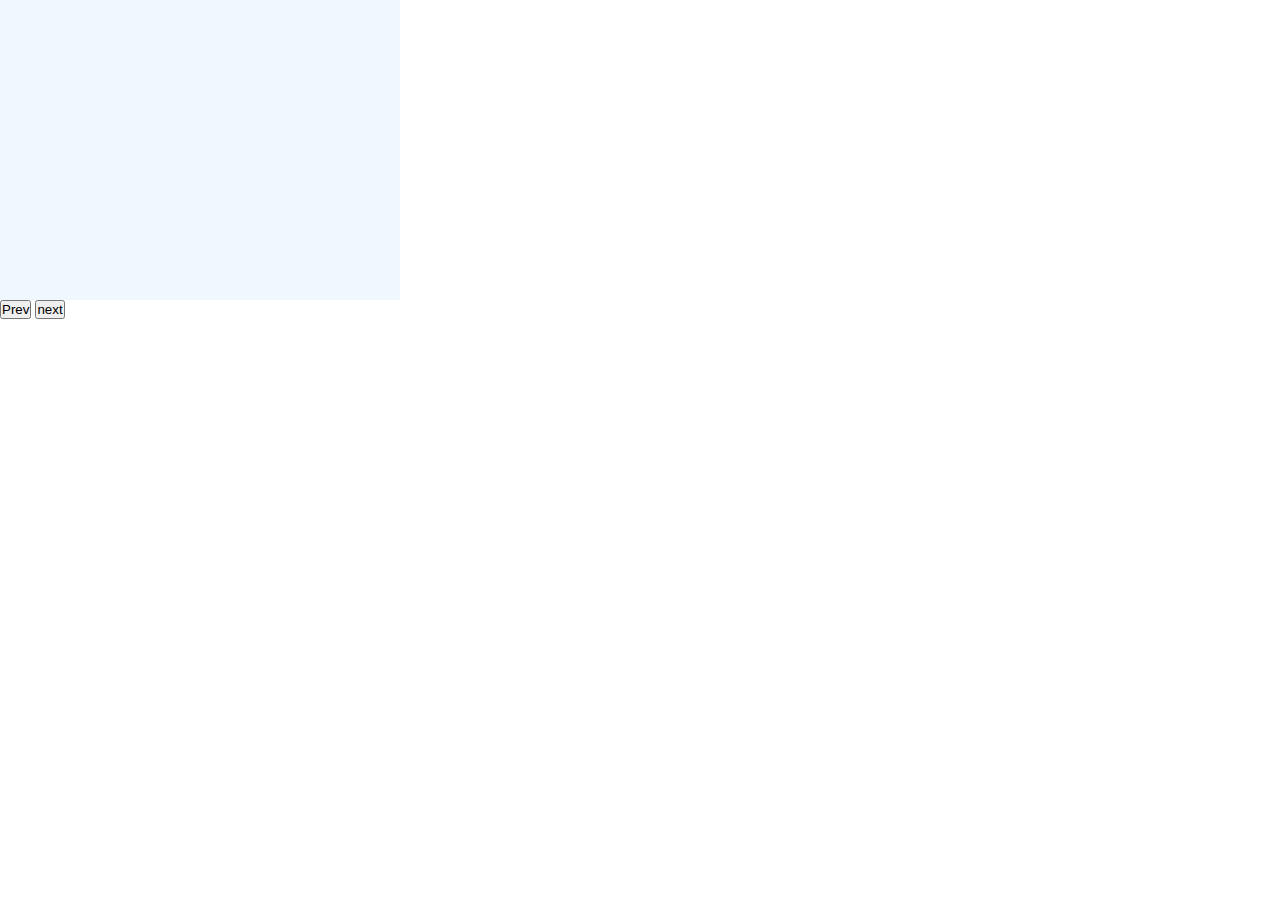
<file: 09_슬라이더만들기/index.html>
<!DOCTYPE html>
<html lang="ko">
    <head>
        <meta charset="UTF-8">
        <meta http-equiv="X-UA-Compatible" content="IE=edge">
        <meta name="viewport" content="width=device-width, initial-scale=1.0">
        <title>Document</title>
        <style>
            *{margin: 0; padding: 0;}
            .slide_box{ width: 400px; height: 300px; overflow: hidden;}
            .slide_content{ float: left; width: 400px; height: 300px;}
            .slide01{ background-color: aliceblue;}
            .slide02{ background-color: blue;}
            .slide03{ background-color: orangered;}
            .slide04{ background-color: olive;}
            .slide05{ background-color: yellow;}
        </style>
    </head>
    <body>
        <div id="container">
            <div class="slide_wrap">
                <div class="slide_box">
                    <div class="slide_list clearfix">
                        <div class="slide_content slide01"></div>
                        <div class="slide_content slide02"></div>
                        <div class="slide_content slide03"></div>
                        <div class="slide_content slide04"></div>
                        <div class="slide_content slide05"></div>
                    </div>
                </div>
                <div class="slide_button">
                    <button type ="button" class="slide_btn_prev">Prev</button>
                    <button type ="button" class="slide_btn_next">next</button>
                </div>
            </div>
        </div>
        <script src="common.js"></script>
    </body>
</html>
</file>
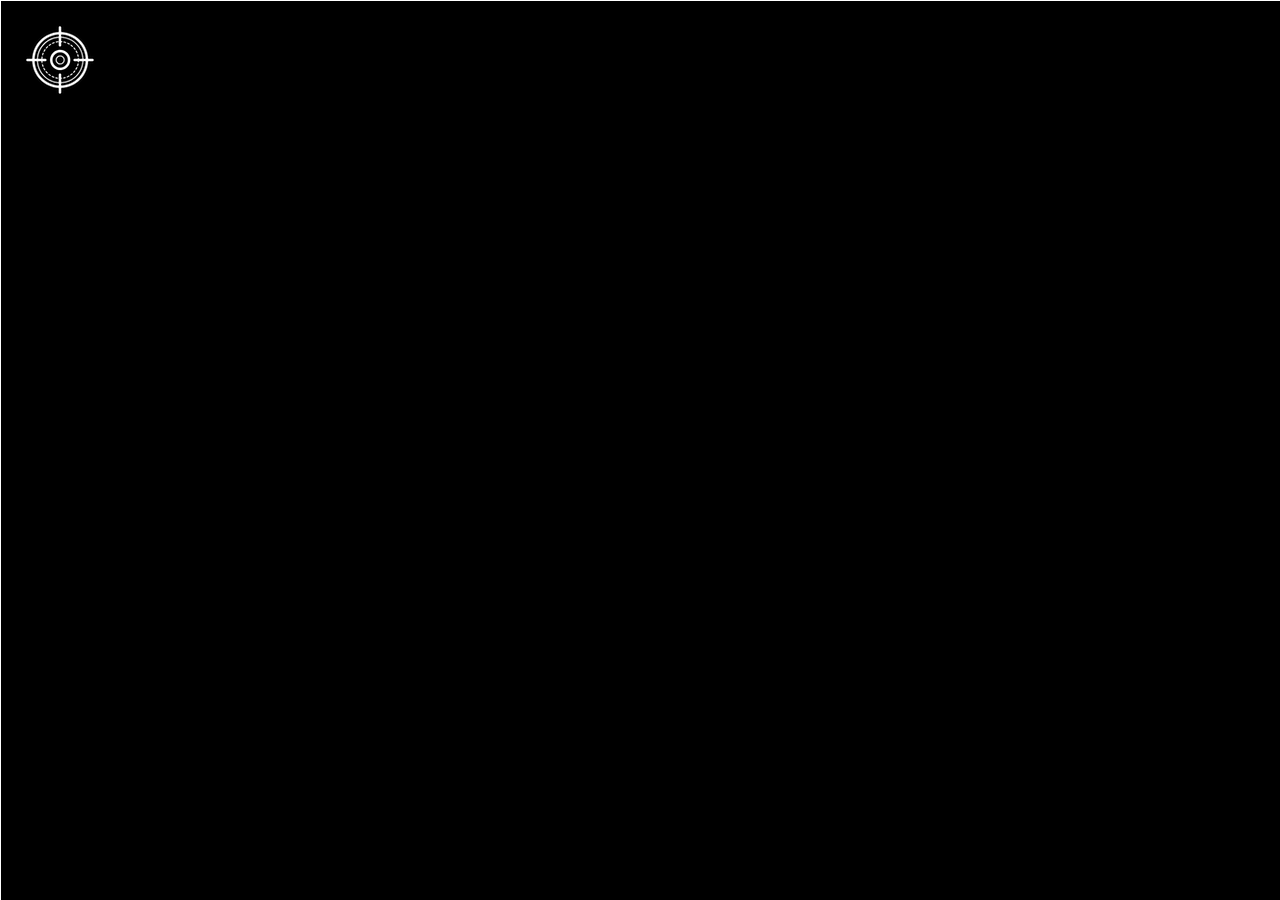
<file: 12_coordinates/index.html>
<!DOCTYPE html>
<html lang="en">
    <head>
      <meta charset="UTF-8" />
      <meta name="viewport" content="width=device-width, initial-scale=1.0" />
      <title>Coordinates</title>
      <script src="main.js" defer></script>
      <link rel="stylesheet" href="style.css" />
    </head>
    <body>
        <div class="line horozontal"></div>
        <div class="line vertical"></div>
        <img src="img/target.png" alt="target" class="target">
        <span class="tag"></span>
    </body>
</html>
</file>
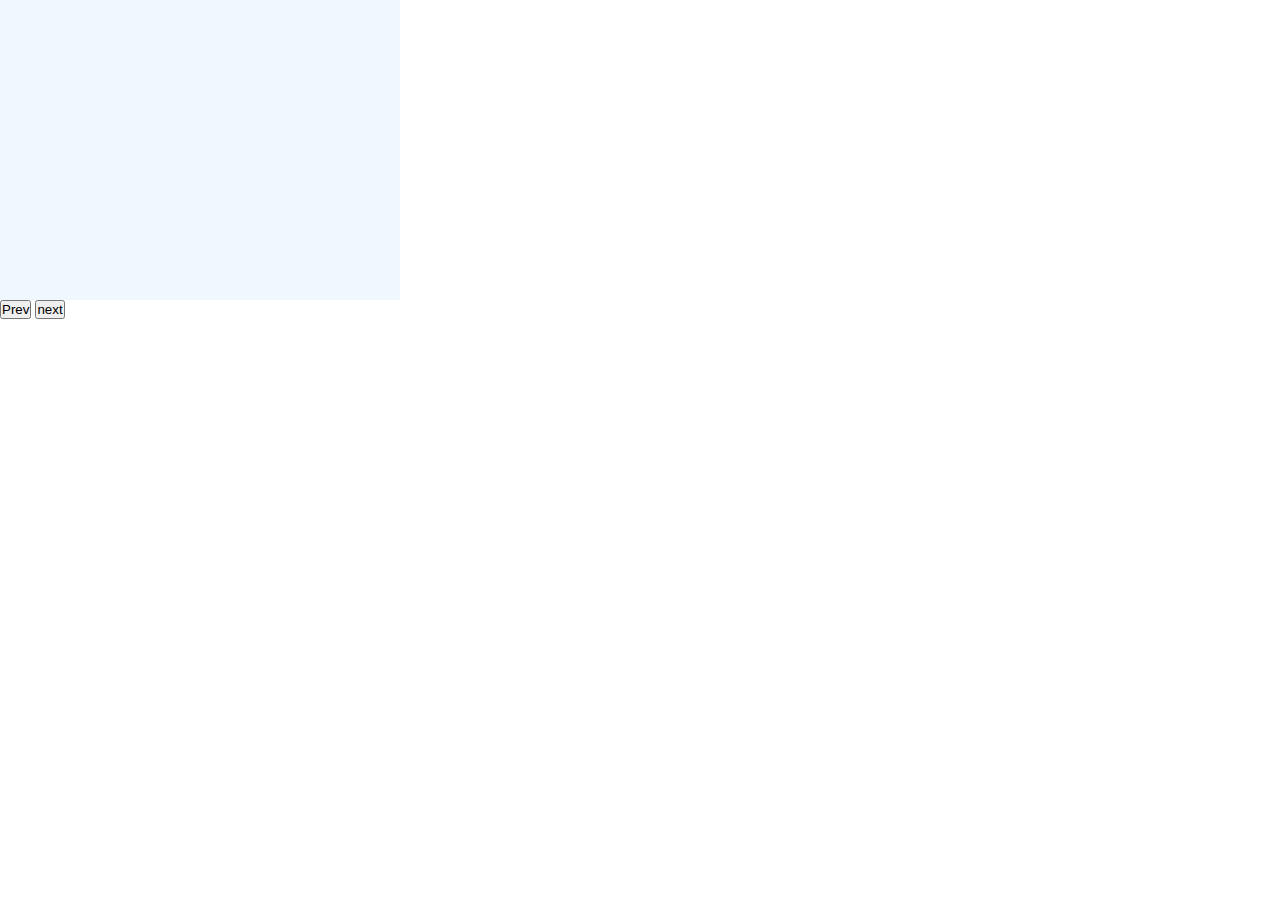
<file: 9_슬라이더만들기/index.html>
<!DOCTYPE html>
<html lang="ko">
    <head>
        <meta charset="UTF-8">
        <meta http-equiv="X-UA-Compatible" content="IE=edge">
        <meta name="viewport" content="width=device-width, initial-scale=1.0">
        <title>Document</title>
        <style>
            *{margin: 0; padding: 0;}
            .slide_box{ width: 400px; height: 300px; overflow: hidden;}
            .slide_content{ float: left; width: 400px; height: 300px;}
            .slide01{ background-color: aliceblue;}
            .slide02{ background-color: blue;}
            .slide03{ background-color: orangered;}
            .slide04{ background-color: olive;}
        </style>
    </head>
    <body>
        <div id="container">
            <div class="slide_wrap">
                <div class="slide_box">
                    <div class="slide_list clearfix">
                        <div class="slide_content slide01"></div>
                        <div class="slide_content slide02"></div>
                        <div class="slide_content slide03"></div>
                        <div class="slide_content slide04"></div>
                    </div>
                </div>
                <div class="slide_button">
                    <button type ="button" class="slide_btn_prev">Prev</button>
                    <button type ="button" class="slide_btn_next">next</button>
                </div>
            </div>
        </div>
        <script>
            const slideList = document.querySelector('.slide_list');
            const slideContents = document.querySelectorAll('.slide_content');
            const slideBtnNext = document.querySelector('.slide_btn_next');
            const slideBtnPrev = document.querySelector('.slide_btn_prev');
            const slideWidth = 400;
            const slideSpeed = 300;
            const slideLength = slideContents.length;

            let curIndex = 0;

            slideList.style.width = slideWidth * slideLength + 'px';
            slideBtnNext

        </script>
    </body>
</html>
</file>
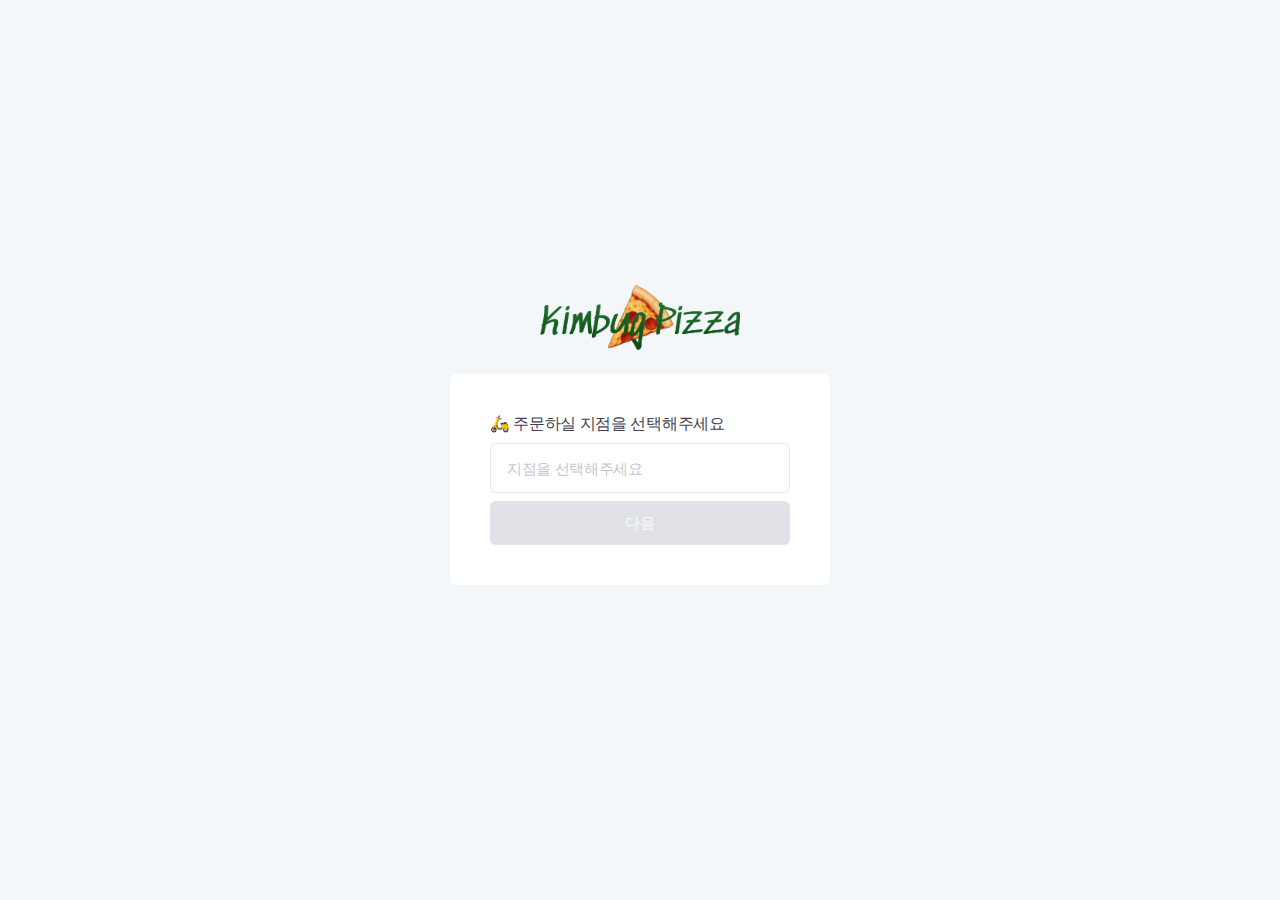
<file: 06_드롭다운_유투브예제/form/index.html>
<!DOCTYPE html>
<html lang="ko">
  <head>
    <meta charset="UTF-8" />
    <meta name="viewport" content="width=device-width, initial-scale=1.0" />
    <title>Form</title>
    <link
      href="https://spoqa.github.io/spoqa-han-sans/css/SpoqaHanSansNeo.css"
      rel="stylesheet"
      type="text/css"
    />
    <link rel="stylesheet" href="./style.css" />
  </head>
  <body>
    <h1 class="title">
      <img src="./assets/logo.png" alt="김버그 피자" />
    </h1>
    <form action="">
      <h1>🛵 주문하실 지점을 선택해주세요</h1>
      <div class="dropdown">
        <button type="button" class="dropdown-toggle">
          지점을 선택해주세요
        </button>

        <ul class="dropdown-menu">
          <li class="dropdown-item">
            <button type="button" value="1" class="dropdown-option">
              김버그피자 강남점
            </button>
          </li>
          <li class="dropdown-item">
            <button type="button" value="2" class="dropdown-option">
              김버그피자 서초점
            </button>
          </li>
          <li class="dropdown-item">
            <button type="button" value="3" class="dropdown-option">
              김버그피자 옥인점
            </button>
          </li>
          <li class="dropdown-item">
            <button type="button" value="4" class="dropdown-option">
              김버그피자 제주시청점
            </button>
          </li>
          <li class="dropdown-item">
            <button type="button" value="5" class="dropdown-option">
              김버그피자 제주이도점
            </button>
          </li>
          <li class="dropdown-item">
            <button type="button" value="6" class="dropdown-option">
              김버그피자 제주함덕점
            </button>
          </li>
        </ul>
      </div>
      <button type="submit" class="next-button" disabled>다음</button>
    </form>
    <!-- <script src="./app.js"></script> -->
    <script src="./yours.js"></script>
  </body>
</html>
</file>
<file: 01_탁상시계/common.css>
@import url('https://fonts.googleapis.com/css?family=Electrolize');

*{ padding: 0; margin: 0; font-family: 'Electrolize', sans-serif; }


.clock{ width: 680px; height: 160px; margin: 50px; padding: 25px 30px; box-sizing: border-box; background-color: rgba(0,0,255,0.2); border: 5px solid #fff; border-radius: 15px; box-shadow: 10px 10px 15px rgba(0,0,0,0.5); }
.clock h2{ float: left; width: 100px; height: 100px; background-color: rgba(0,0,0,0.8); margin-right: 20px; color: #FFFFFF; text-align: center; line-height: 100px; font-size: 65px; text-shadow: 0px 0px 10px rgba(200,200,0,0.9); border-radius: 5px; }
.clock h4{ float: left; width: 240px; height: 45px; margin-bottom: 10px; background-color: rgba(0,0,0,0.8); color: #FFFFFF; text-align: center; line-height: 50px; font-size: 35px; text-shadow: 0px 0px 10px rgba(200,200,0,0.9); border-radius: 5px; text-transform: uppercase;  }
.clock h3{ float: left; width: 50px; height: 45px; margin-right: 20px; background-color: rgba(0,0,0,0.8); color: #FFFFFF; text-align: center; line-height: 50px; font-size: 30px; text-shadow: 0px 0px 10px rgba(200,200,0,0.9); border-radius: 5px; }
#year{ width: 100px; }
#date{ margin-right: 0; }
</file>
<file: 05_약관동의/common.css>
*{ margin: 0; padding: 0;}
a{text-decoration: none; color: #222;}
body{ background-color: #f8f8f8;}
.container{ width: 500px; height: 100%; margin: 0 auto;}

h1{  text-align: center; margin: 40px auto; }
h1 a{color: rgb(132, 0, 194); font-weight: bold; }

.termbox{width: 500px; height: 80px; background-color: #fff; border: 1px solid #999; overflow-y: auto; margin-bottom: 30px; font-size: 13px; color: #444;}
::-webkit-scrollbar {width: 8px;}
::-webkit-scrollbar-thumb {background-color:rgb(132, 0, 194);}
::-webkit-scrollbar-track {background-color:  #fff}
input[type=checkbox]{position: absolute; left: -999rem;}
label{display: inline-block; margin-bottom: 10px;}
.circle{position: relative; top: 5px; display: inline-block; width: 20px; height: 20px; background-color: #fff; border:1px solid #ddd; border-radius: 100%; cursor:pointer;}
input[type=checkbox]:checked + .circle::after{position: absolute; top: -12px; content: '\2714'; font-size: 24px;}
.purple{ color:rgb(132, 0, 194); font-size: 13px ;}
.lightgray{color: #777; font-size: 13px;}
button{ display: block; margin: 0 auto; width: 500px; height: 50px; line-height: 50px; color: #fff; background-color: #999;}
button.agree{ display: block; margin: 0 auto; width: 500px; height: 50px; line-height: 50px; color: #fff; background-color: rgb(132,0,194);}
</file>
<file: 07_테트리스만들기/css/style.css>
*{ margin: 0; padding: 0; }
body{ height: 100%; overflow: hidden; }
ul{ list-style: none; }
.game_text{ position: fixed; left: 0; top: 0; display: none; justify-content: center; align-items:center; flex-direction: column; width: 100%; height: 100%; background: rgba(0, 0, 0, 0.377); color: #fff; font-size: 40px; font-weight: bold; }
.game_text span { animation: move 2s infinite;}
@keyframes move{
    from{
        position: relative;
        top: 0;
    }
    50%{
        position: relative;
        top: 8px;
    }
    to{
        position: relative;
        top: 0;
    }
}
.game_text button{ width:150px; height: 30px; margin-top: 30px; background-color: #000; color: #fff;}
.score{ text-align: center; font-size: 36px; margin-bottom: 2rem; }
.playground > ul{ width: 250px; margin: 0 auto; border: 1px solid #ccc;}
.playground > ul > li{ width: 100%; height: 25px;}
.playground > ul > li > ul { display: flex ;} /*옆으로 나열시키기*/
.playground > ul > li > ul > li { width: 25px; height: 25px; outline: 1px solid #eee;}
.tree{ background: #b3ff8e; }
.bar{ background: #94efff; }
.square{ background: #ff3131; }
.elLeft{ background: #1e73b8; }
.elRight{ background: #b27afc; }
.zee{ background: #ffd900; }
</file>
<file: 12_coordinates/style.css>
*{
    margin: 0;
    padding: 0;
}
body{
    background-color: #000;
    color: #fff;
}

.line{
    position: absolute;
    background-color: #fff;;
}
.horozontal{
    width: 100%;
    height: 1px;
}
.vertical{
    width: 1px;
    height: 100%;
}
.target{
    position: absolute;
}

.tag{
    position: absolute;
    transform: translate(20px, 20px);
}
</file>
<file: 06_드롭다운_유투브예제/form/style.css>
* {
  box-sizing: border-box;
  margin: 0;
}

body {
  display: flex;
  flex-direction: column;
  align-items: center;
  justify-content: center;
  width: 100%;
  height: 100vh;
  padding-bottom: 30px;
  font-family: 'Spoqa Han Sans Neo', 'sans-serif';
  background-color: #f4f7fa;
}

ul,
li {
  list-style-type: none;
  padding-left: 0;
  margin-left: 0;
}

button {
  font-family: 'Spoqa Han Sans Neo', 'sans-serif';
  font-size: 15px;
  line-height: 1;
  letter-spacing: -0.02em;
  color: #3f4150;
  background-color: #fff;
  border: none;
  cursor: pointer;
}

button:focus,
button:active {
  outline: none;
  box-shadow: none;
}

.title {
  width: 200px;
  margin-bottom: 16px;
}

.title img {
  width: 100%;
  height: auto;
}

form {
  padding: 40px;
  background-color: #fff;
  border-radius: 6px;
}

form h1 {
  margin-bottom: 8px;
  font-size: 16px;
  font-weight: 500;
  letter-spacing: -0.02em;
  color: #3f4150;
}

.dropdown {
  position: relative;
  z-index: 1;
  width: 300px;
  margin-bottom: 8px;
}

.dropdown-toggle {
  width: 100%;
  height: 50px;
  padding: 0 16px;
  line-height: 50px;
  color: rgba(133, 136, 150, 0.5);
  text-align: left;
  border: 1px solid rgba(224, 226, 231, 0.75);
  border-radius: 6px;
  transition: border-color 100ms ease-in;
}

.dropdown-toggle.selected {
  color: #3f4150;
  border-color: rgba(224, 226, 231, 1);
}

.dropdown-toggle:active {
  border-color: rgba(224, 226, 231, 1);
}

.dropdown-menu {
  position: absolute;
  z-index: 2;
  top: calc(100% + 4px);
  left: 0;
  width: 100%;
  max-height: 0;
  overflow: hidden;
  background-color: #fff;
  border: 1px solid transparent;
  border-radius: 6px;
  transition: border-color 200ms ease-in, padding 200ms ease-in,
    max-height 200ms ease-in, box-shadow 200ms ease-in;
}

.dropdown-menu.show {
  padding: 8px 0;
  max-height: 280px;
  border-color: rgba(224, 226, 231, 0.5);
  box-shadow: 0 4px 9px 0 rgba(63, 65, 80, 0.1);
}

.dropdown-option {
  width: 100%;
  height: 44px;
  padding: 0 16px;
  line-height: 44px;
  text-align: left;
}

.dropdown-option:hover {
  background-color: #f8f9fa;
}

.next-button {
  display: block;
  width: 100%;
  height: 44px;
  padding: 0 16px;
  line-height: 44px;
  color: #f8f9fa;
  background-color: #1b1c32;
  border-radius: 6px;
  transition: background-color 200ms ease-in;
}

.next-button:disabled {
  background-color: #e0e2e7;
  cursor: not-allowed;
}
</file>
